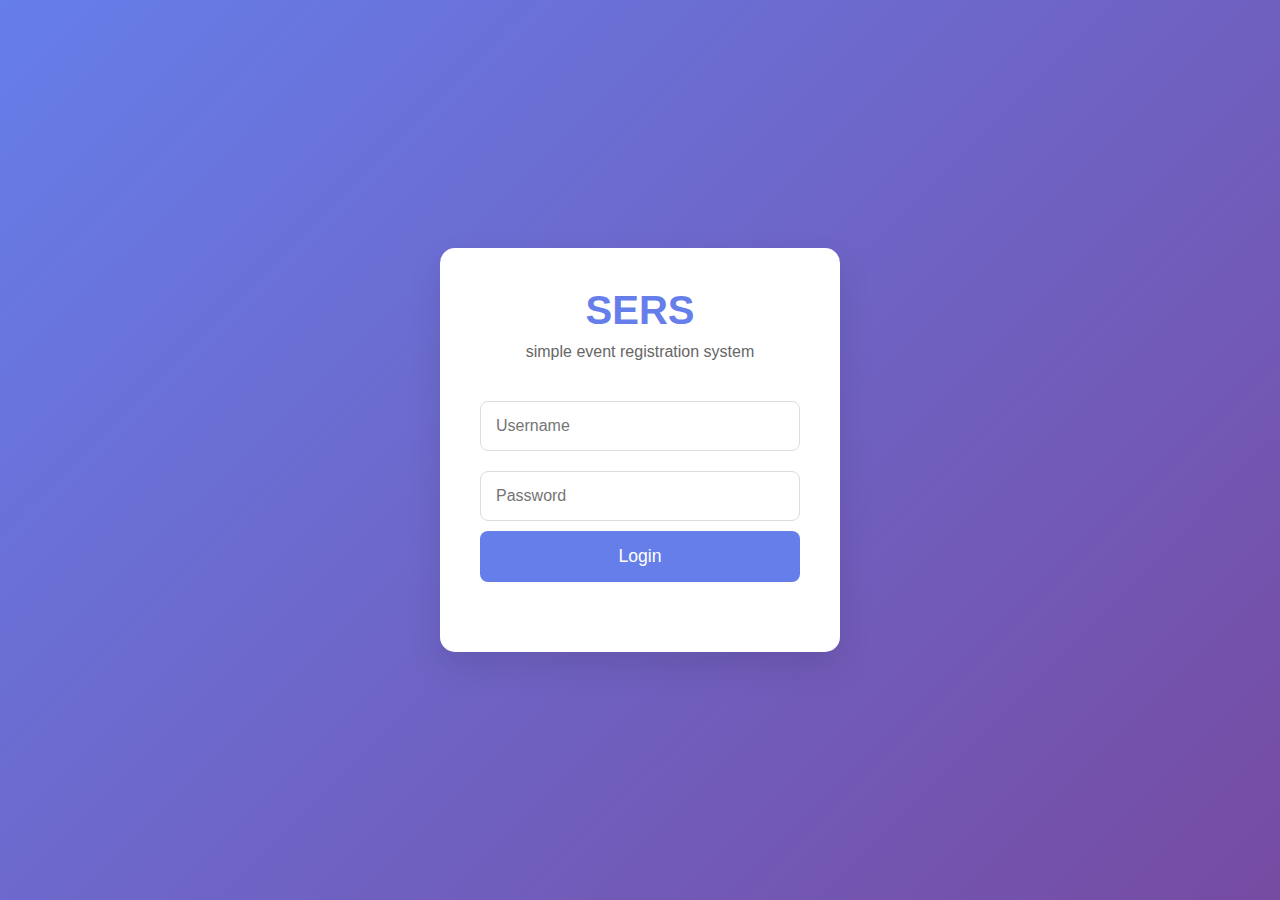
<file: src/index.html>
<!DOCTYPE html>
<html lang="en">
    <head>
        <meta charset="UTF-8">
        <meta name="viewport" content="width=device-width, initial-scale=1.0">
        <title>SERS -login</title>
        <link rel="stylesheet" href="style.css">

    </head>
    <body>
        <div class="conatiner">
            <div class="login-box">
                <h1>
                    SERS
                </h1>
                <p>simple event registration system</p>
                <form id="loginform">
                    <input type="text" id="username" name="username" placeholder="Username" required>
                    <input type="password" id="password" name="password" placeholder="Password" required>
                    <button type="submit">Login</button>
                </form>
                <p class="error" id="errorMsg"></p>
            </div>
        </div>
        <script src="script.js"></script>
    </body>
</html>
</file>
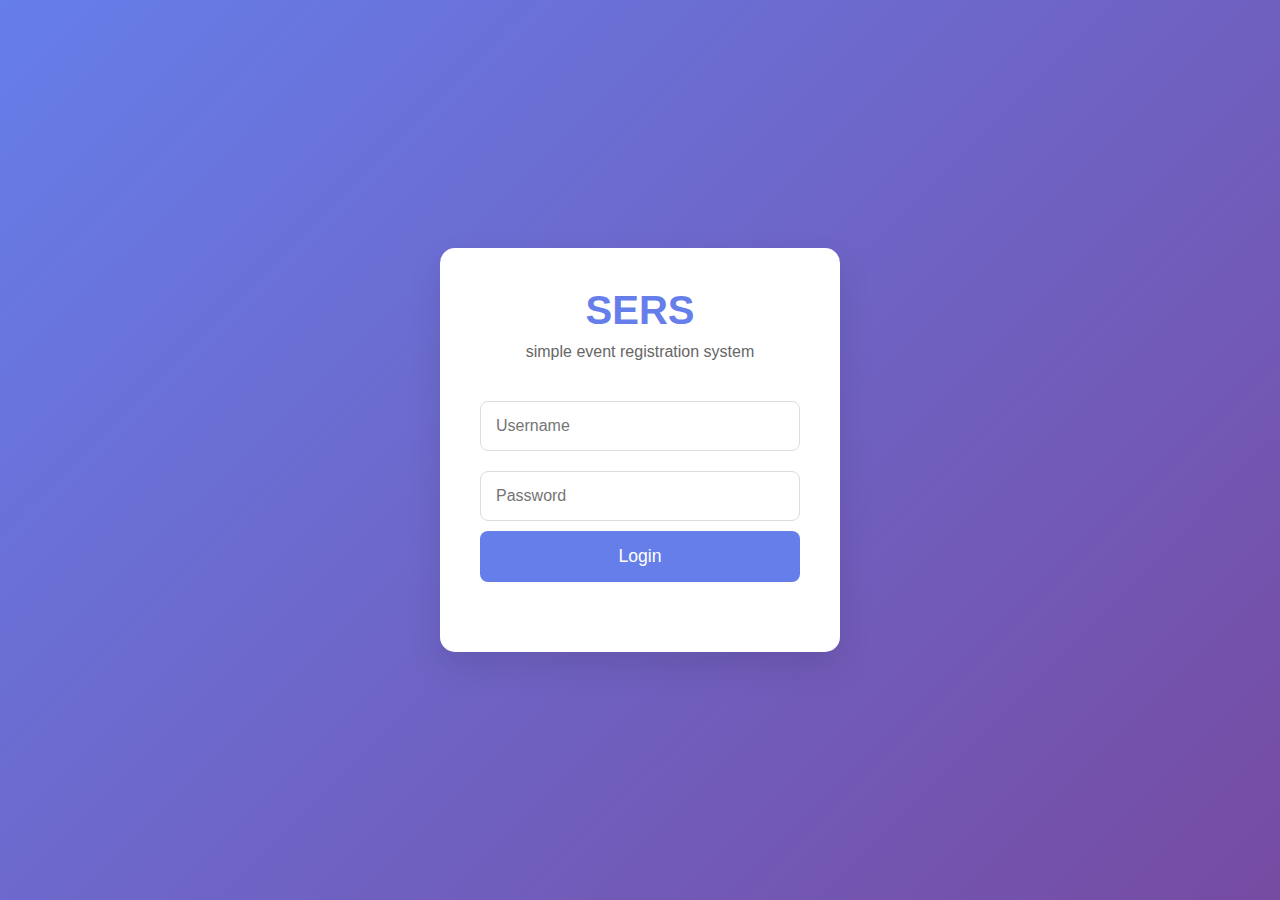
<file: src/dashboard.html>
<!DOCTYPE html>
<html lang="en">
<head>
    <meta charset="UTF-8">
    <meta name="viewport" content="width=device-width, initial-scale=1.0">
    <title>SERS - Dashboard</title>
    <link rel="stylesheet" href="style.css">
</head>
<body>
    <div class="container">
        <header>
            <h1>Welcome to SERS</h1>
            <button id="logoutBtn">Logout</button>
        </header>

<h2 style="margin-top: 50px; color: white;">My Registrations</h2>
<div id="myRegistrationsList">
    <p>Loading…</p>
</div>
    </div>

    <script src="script.js"></script>
</body>
</html>
</file>
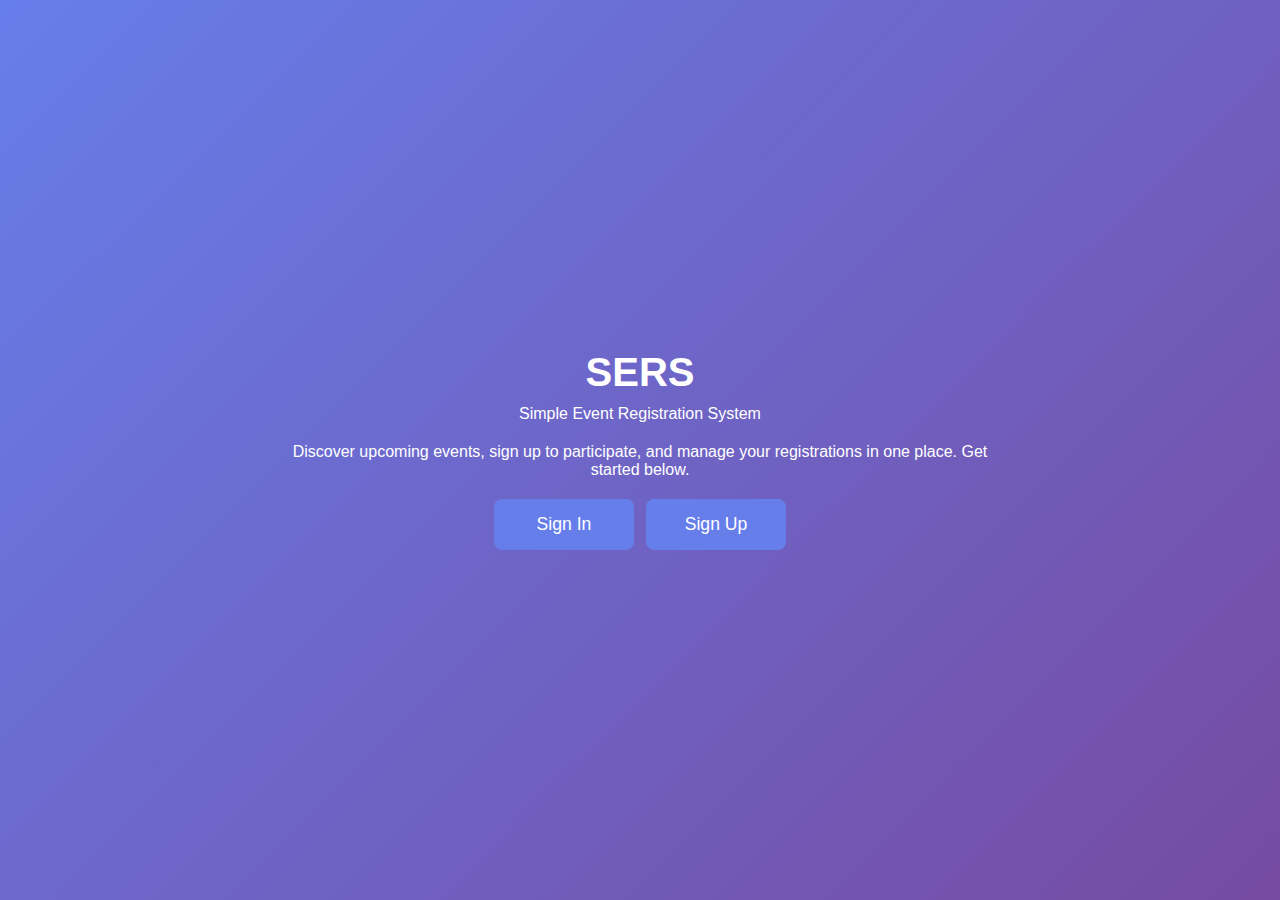
<file: src/landing-page.html>
<!DOCTYPE html>
<html lang="en">
  <head>
    <meta charset="UTF-8" />
    <meta name="viewport" content="width=device-width, initial-scale=1.0" />
    <title>SERS - Landing</title>
    <link rel="stylesheet" href="style.css" />
  </head>
  <body>
    <div class="container centered">
      <main class="landing">
        <h1>SERS</h1>
        <p>Simple Event Registration System</p>
        <p>
          Discover upcoming events, sign up to participate, and manage your
          registrations in one place. Get started below.
        </p>
        <div class="actions">
          <button onclick="location.href='index.html'">Sign In</button>
          <button onclick="location.href='signup.html'">Sign Up</button>
        </div>
      </main>
    </div>
  </body>
</html>
</file>
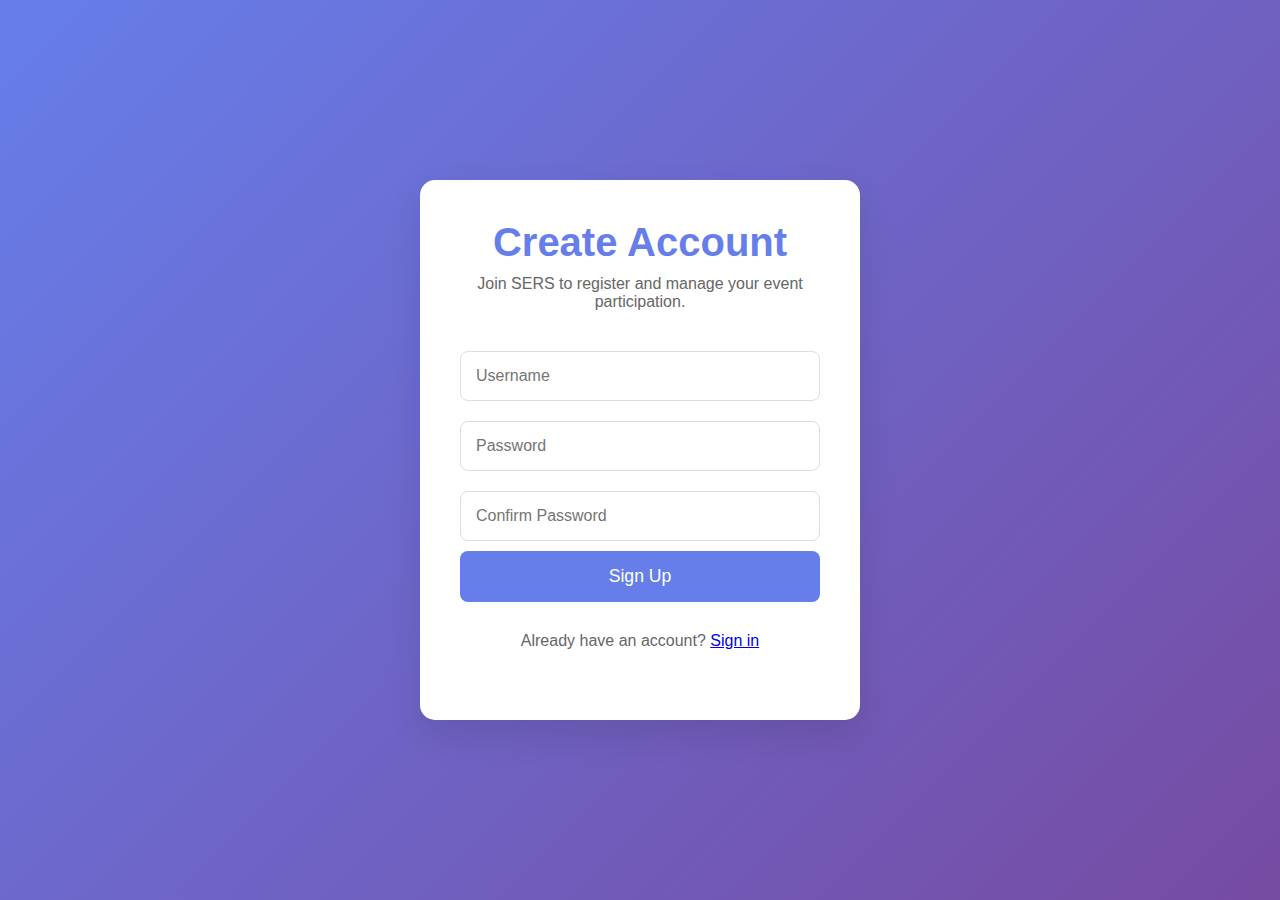
<file: src/signup.html>
<!DOCTYPE html>
<html lang="en">
  <head>
    <meta charset="UTF-8" />
    <meta name="viewport" content="width=device-width, initial-scale=1.0" />
    <title>SERS - Sign Up</title>
    <link rel="stylesheet" href="style.css" />
  </head>
  <body>
    <div class="container centered">
      <div class="login-box" style="max-width: 440px">
        <h1>Create Account</h1>
        <p>Join SERS to register and manage your event participation.</p>
        <form id="signupform">
          <input
            type="text"
            id="su_username"
            name="username"
            placeholder="Username"
            required
          />
          <input
            type="password"
            id="su_password"
            name="password"
            placeholder="Password"
            required
          />
          <input
            type="password"
            id="su_confirm"
            name="confirm"
            placeholder="Confirm Password"
            required
          />
          <button type="submit">Sign Up</button>
        </form>
        <p class="error" id="signupError"></p>
        <p style="margin-top: 12px">
          Already have an account? <a href="index.html">Sign in</a>
        </p>
      </div>
    </div>
    <script src="script.js"></script>
  </body>
</html>
</file>
<file: src/style.css>
* {
  margin: 0;
  padding: 0;
  box-sizing: border-box;
}
body {
  font-family: "Segoe UI", sans-serif;
  background: linear-gradient(135deg, #667eea, #764ba2);
  min-height: 100vh;
  display: flex;
  align-items: center;
  justify-content: center;
}

.container {
  width: 90%;
  max-width: 1000px;
  margin: 20px auto;
  padding: 20px;
}

.login-box {
  background: white;
  padding: 40px;
  border-radius: 15px;
  box-shadow: 0 15px 35px rgba(0, 0, 0, 0.1);
  text-align: center;
  width: 100%;
  max-width: 400px;
}

.login-box h1 {
  font-size: 2.5em;
  margin-bottom: 10px;
  color: #667eea;
}

.login-box p {
  color: #666;
  margin-bottom: 30px;
}

input {
  width: 100%;
  padding: 15px;
  margin: 10px 0;
  border: 1px solid #ddd;
  border-radius: 8px;
  font-size: 1em;
}

button {
  width: 100%;
  padding: 15px;
  background: #667eea;
  color: white;
  border: none;
  border-radius: 8px;
  font-size: 1.1em;
  cursor: pointer;
  transition: 0.3s;
}

button:hover {
  background: #5a6fd8;
}

.error {
  color: red;
  margin-top: 10px;
}

header {
  display: flex;
  justify-content: space-between;
  align-items: center;
  margin-bottom: 30px;
  color: white;
}

/* Utility: center children in a container */
.centered {
  display: flex;
  align-items: center;
  justify-content: center;
}

/* Landing page helpers (no card) */
.landing {
  text-align: center;
  color: white;
}
.landing h1 {
  font-size: 2.5em;
  margin-bottom: 10px;
}
.landing p {
  max-width: 720px;
  margin: 0 auto 20px;
}
.landing .actions {
  margin-top: 16px;
  display: flex;
  gap: 12px;
  justify-content: center;
}
.landing .actions button {
  width: auto;
  min-width: 140px;
}

#logoutBtn {
  width: auto;
  padding: 10px 20px;
}

.event-card {
  background: white;
  padding: 20px;
  border-radius: 10px;
  margin-bottom: 20px;
  box-shadow: 0 5px 15px rgba(0, 0, 0, 0.1);
}

.event-card h3 {
  color: #667eea;
  margin-bottom: 10px;
}

.register-btn {
  background: #28a745;
  color: white;
  border: none;
  padding: 10px 20px;
  border-radius: 5px;
  cursor: pointer;
  margin-top: 10px;
}

.register-btn:hover {
  background: #218838;
}
.registered {
  background: #6c757d !important;
  cursor: not-allowed;
}
/* CR-001: Success banner */
.success-banner {
  position: fixed;
  top: 20px;
  left: 50%;
  transform: translateX(-50%);
  background: #28a745;
  color: white;
  padding: 16px 32px;
  border-radius: 12px;
  box-shadow: 0 10px 30px rgba(0, 0, 0, 0.3);
  z-index: 10000;
  font-weight: bold;
  animation: slideDown 0.6s ease-out;
}

@keyframes slideDown {
  from {
    top: -100px;
    opacity: 0;
  }
  to {
    top: 20px;
    opacity: 1;
  }
}
/* CR-002: My Registrations styling */
.my-registrations {
  margin-top: 20px;
  display: grid;
  grid-template-columns: repeat(auto-fill, minmax(320px, 1fr));
  gap: 20px;
}

.my-registrations .event-card {
  background: rgba(255, 255, 255, 0.95);
  backdrop-filter: blur(10px);
}
/* CR-003: Seats display */
.seats {
  margin: 12px 0;
  font-weight: bold;
}
.seats.full {
  color: #dc3545;
}
</file>
